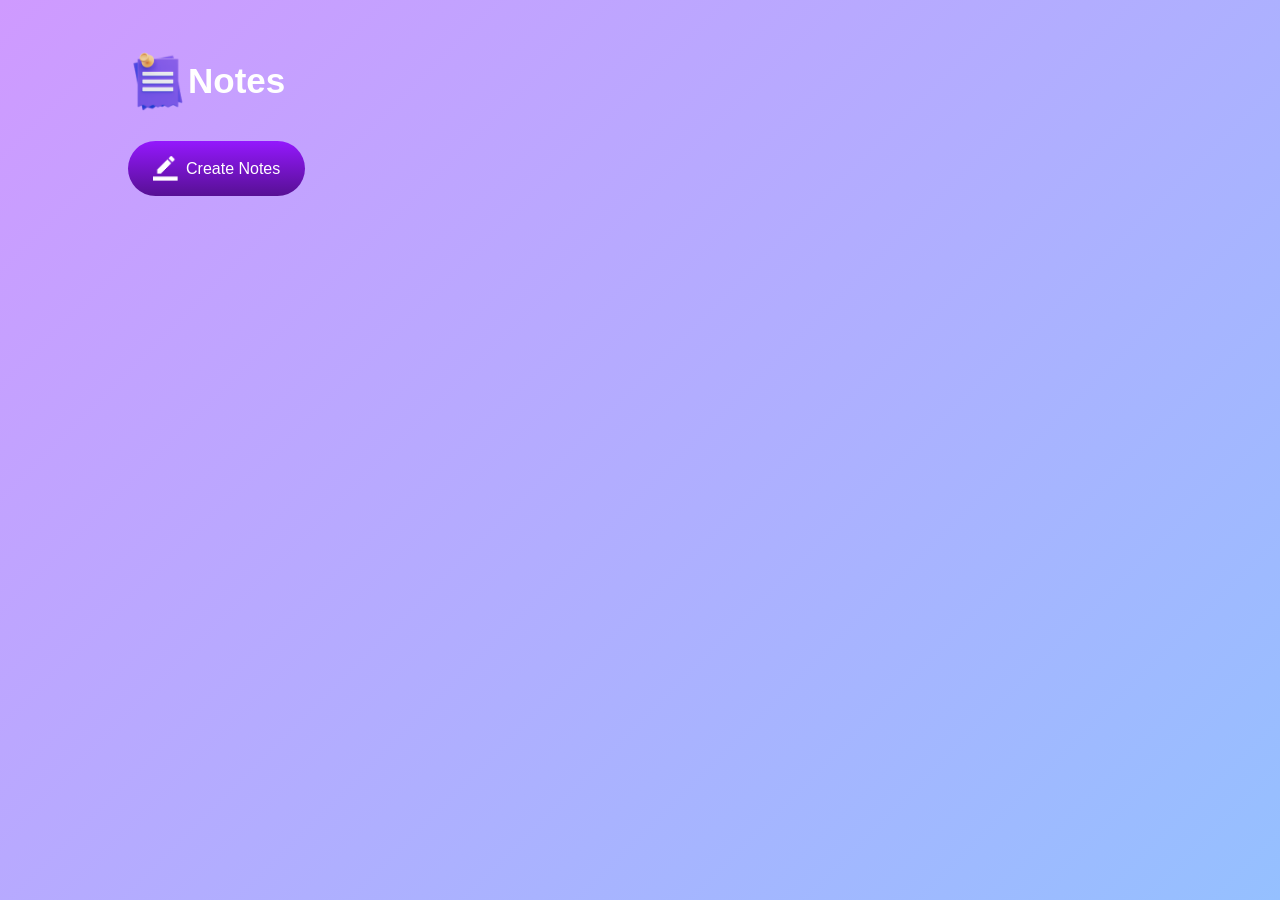
<file: javascript/notes/index.html>
<!DOCTYPE html>
<html lang="en">
<head>
    <meta charset="UTF-8">
    <meta name="viewport" content="width=device-width, initial-scale=1.0">
    <title>Notes App - Easy tutorials</title>
    <link rel="stylesheet" href="index.css">
</head>
<body>
     <div class="container">
        <h1><img src="images/notes.png">Notes</h1>
        <button class="btn"><img src="images/edit.png" alt="">Create Notes</button>
        <div class="notes-container">
            <!-- <p contenteditable="true" class="input-box">
                <img src="images/delete.png" >
            </p> -->
        </div>
     </div>
     <script src="index.js "></script>
</body> 
</html>
</file>
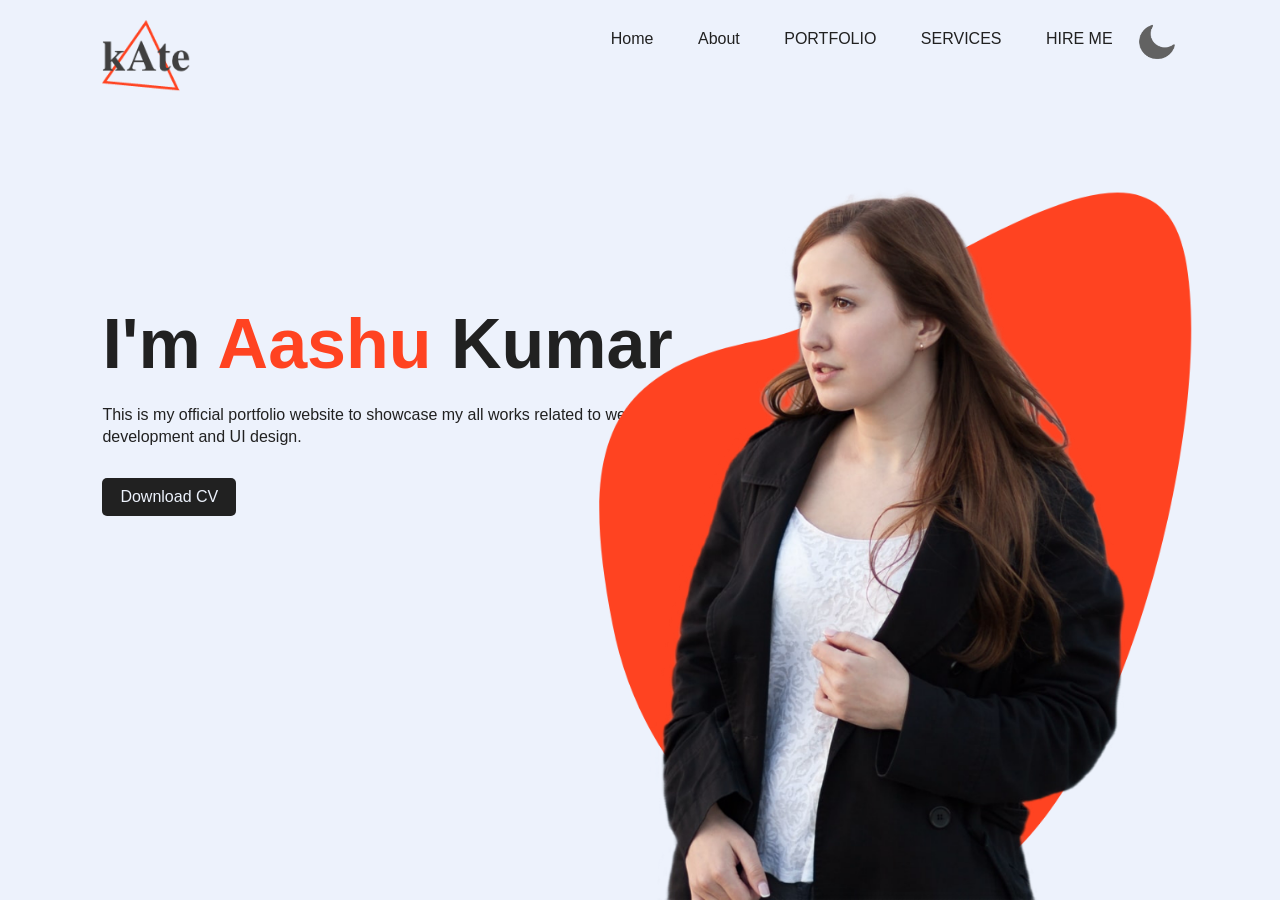
<file: javascript/photo/index.html>
<!DOCTYPE html>
<html lang="en">
<head>
    <meta charset="UTF-8">
    <meta name="viewport" content="width=device-width, initial-scale=1.0">
    <title>Document</title>
    <link rel="stylesheet" href="index.css">
</head>
<body>
    <div class="hero">
        <nav>
            <img src="images/logo.png" class="logo">
            <ul>
                <li><a href="">Home</a></li>
                <li><a href="">About</a></li>
                <li><a href="">PORTFOLIO</a></li>
                <li><a href="">SERVICES</a></li>
                <li><a href="">HIRE ME</a></li>
            </ul>
            <img src="images/moon.png" id="icon">
        </nav>
        <div class="info">
            <h1>I'm   <span>Aashu</span> Kumar</h1>
            <p>This is my official portfolio website to showcase my all works related to web <br> development and UI design.</p>
            <a href="" class="noob">Download CV</a>
        </div>
        <div class="img-box">
            <img src="images/pattern.png" class="back-img">
            <img src="images/girl.png" class="main-img">
        </div>
    </div>
    <script>
       
       var icon = document.getElementById("icon");
         if(localStorage.getItem("theme") == null){
        localStorage.setItem("theme","light");
    }
        let localData  = localStorage.getItem("theme");
        if(localData == "light"){
            icon.src ="images/moon.png";
            document.body.classList.remove("dark-theme");
        }
        else if(localData == "dark"){
            icon.src = "images/sun.png";
            document.body.classList.add("dark-theme");
           
        }
         icon.onclick = function (){
            document.body.classList.toggle("dark-theme");
            if(document.body.classList.contains("dark-theme")){
                icon.src = "images/sun.png";
                 
            }
            else{
               icon.src = "images/moon.png";
               
            }
         }
 
    </script>
</body>
</html>
</file>
<file: javascript/notes/index.css>
*{
    margin: 0;
    padding: 0;
    font-family: "Poppins",sans-serif;
    box-sizing: border-box;
}
.container{
    width: 100%;
    min-height: 100vh;
    background: linear-gradient(135deg, #cf9aff,#95c0ff);
    color: #fff;
    padding-top: 4%;
    padding-left: 10%;
}
.container h1{
    display: flex;
    align-items: center;
    font-size: 35px;
    font-weight: 600;
}
.container h1 img{
    width: 60px;
}
.container button img{
    width: 25px;
    margin-right: 8px;

}
.container button{
    display: flex;
    align-items: center;
    background: linear-gradient(#9418fd, #571094);
    color: #fff;
    font-size: 16px;
    outline: 0;
    border: 0;
    border-radius: 40px;
    padding: 15px 25px;
    margin: 30px 0 20px;
    cursor: pointer;

}
.input-box{
    position: relative;
    width : 100%;
    max-width: 500px;
    min-height: 150px;
    background: #fff;
    color: #333;
    padding: 20px;
    margin: 20px 0;
    outline: none;
    border-radius: 7px;
}
.input-box img{
    width: 25px;
    position: absolute;
    bottom: 15px;
    right: 15px;
    cursor: pointer;

}
.notes-container{

    display: block;
}
</file>
<file: javascript/photo/index.css>
:root{
    --primary-color:#edf2fc;
    --secondary-color:#212121;
   
}
.dark-theme{
    --primary-color:#000106;
    --secondary-color:#fff;
}
*{
  margin: 0;
  padding: 0;
}
.hero{
    width: 100%;
    height: 100vh;
    background:var(--primary-color) ;
    font-family: sans-serif;
    position: relative;
}
nav{
    width: 84%;
    margin: auto;
    
    padding: 20px 0;
    display: flex;
    justify-content: space-between;
}
.logo{
    width: 100px;
    cursor: pointer;
}

nav ul li{
    display: inline-block;
    list-style: none;
    margin: 10px 20px;
}
nav ul li a{
    text-decoration: none;
    color: var(--secondary-color);
}
nav ul li a:hover{
    color: #ff4321;
}
.info{
    margin-left: 8%;
    margin-top: 15%;
}
.info h1{
    font-size: 70px;
    color:var(--secondary-color);
    margin-bottom: 20px;
}
span{
    color: #ff4321;
    transition: all 0.8;
}
.info p {
    color: var(--secondary-color);
    line-height: 22px;
}
.info a{
    background: var(--secondary-color);
    padding: 10px 18px;
    text-decoration: none;
    color: var(--primary-color);
    display: inline-block;
    margin: 30px 0;
    border-radius: 5px;

}
.img-box{
    width: 45%;
    height: 80%;
    position: absolute;
    bottom: 0;
    right: 100px;
}
.img-box img{
    height: 100%;
    position: absolute;
    left: 50%;
    bottom: 0;
    transform: translateX(-50%);
    transition: bottom 1s,left 1s;
}
.img-box:hover .back-img{
    bottom: 40px;
}
.img-box:hover .main-img{
    left: 54%;

}
span:hover{
    color: aqua;

}
#icon{
    width:45px;
    cursor: pointer;
    height: 45px;
}
nav ul{
    text-align: right;
    flex: 1;
    
    
}
@media (max-width:768px) {
    nav{
        width: 100%;
        margin: auto;
        background-color: #000106;
        padding: 10px 10px;
        display: flex;
        justify-content: space-between;
        height: 50px;
     
    }
    .logo{
        width: 40px;
        cursor: pointer;
        height: 40px;
    }
    
    nav ul li{
        margin-top: 16px;
        display: inline-block;
        list-style: none;
        font-size: 12px;
        font-weight: 550;
        
    }
    nav ul li a{
        text-decoration: none;
        color: var(--secondary-color);
    }
    nav ul li a:hover{
        color: #21ff37;
    }
    .info{
        margin-left: 5%;
        margin-top: 40%;
    }
    .info h1{
        font-size: 20px;
        color:var(--secondary-color);
        margin-bottom: 10px;
    }
    span{
        color: #ff4321;
        transition: all 0.8 ease-out;
    }
    .info p {
        color: var(--secondary-color);
        line-height: 22px;
        width: 325px;
    }
    .info a{
        background: var(--secondary-color);
        padding: 10px 18px;
        text-decoration: none;
        color: var(--primary-color);
        display: inline-block;
        margin: 22px 0;
        border-radius: 5px;
        font-size: 12px;
    
    }
    .img-box{
        width: 20%;
        height: 40%;
        position: absolute;
        top: 200px;
        right: 70px;
    }
    .img-box img{
        height: 100%;
        position: absolute;
        left: 50%;
        bottom: 0;
        transform: translateX(-50%);
        transition: bottom 1s,left 1s;
    }
    .img-box:hover .back-img{
        bottom: 40px;
    }
    .img-box:hover .main-img{
        left: 54%;
    
    }
    span:hover{
        color: aqua;
    
    }
    #icon{
        width:35px;
        cursor: pointer;
        height: 35px;
        margin-right: 20px;
    }
    #icon:hover{
     scale: 1.20;
    }
    nav ul{
        text-align: right;
        flex: 1;
    }
        
    
}
</file>
